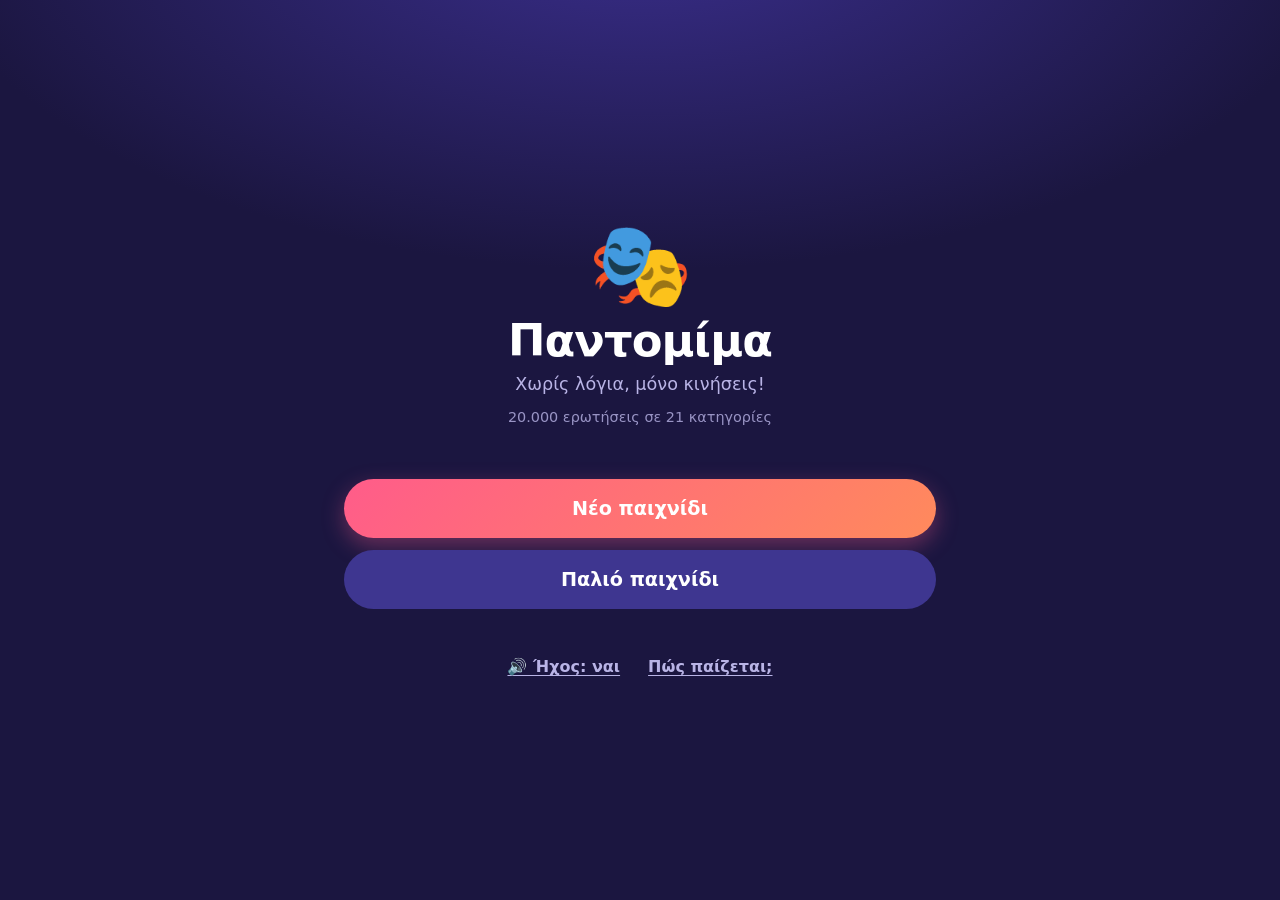
<file: pantomima/index.html>
<!doctype html>
<html lang="el">
<head>
  <meta charset="utf-8">
  <meta name="viewport" content="width=device-width, initial-scale=1, viewport-fit=cover">
  <meta name="theme-color" content="#1b1640">
  <meta name="mobile-web-app-capable" content="yes">
  <meta name="apple-mobile-web-app-capable" content="yes">
  <meta name="apple-mobile-web-app-title" content="Παντομίμα">
  <title>Παντομίμα</title>
  <link rel="manifest" href="manifest.webmanifest">
  <link rel="icon" href="icon.svg" type="image/svg+xml">
  <link rel="stylesheet" href="style.css">
</head>
<body>
  <div id="app">

    <!-- ΑΡΧΙΚΗ -->
    <section class="screen" data-screen="home">
      <div class="home-hero">
        <div class="logo">🎭</div>
        <h1>Παντομίμα</h1>
        <p class="tagline">Χωρίς λόγια, μόνο κινήσεις!</p>
        <p class="count" id="home-count"></p>
      </div>
      <div class="stack">
        <button class="btn btn-primary btn-xl" data-action="new-game">Νέο παιχνίδι</button>
        <button class="btn btn-secondary btn-xl" data-action="open-saves">Παλιό παιχνίδι <span class="badge" id="saves-badge" hidden></span></button>
      </div>
      <div class="home-footer">
        <button class="btn-link" data-action="toggle-sound" id="sound-toggle">🔊 Ήχος: ναι</button>
        <button class="btn-link" data-action="open-rules">Πώς παίζεται;</button>
      </div>
    </section>

    <!-- ΑΠΟΘΗΚΕΥΜΕΝΑ -->
    <section class="screen" data-screen="saves" hidden>
      <header class="topbar">
        <button class="icon-btn" data-action="go-home" aria-label="Πίσω">←</button>
        <h2>Αποθηκευμένα παιχνίδια</h2>
      </header>
      <div id="saves-list" class="saves-list"></div>
    </section>

    <!-- ΒΗΜΑ 1: ΟΜΑΔΕΣ -->
    <section class="screen" data-screen="setup-teams" hidden>
      <header class="topbar">
        <button class="icon-btn" data-action="go-home" aria-label="Πίσω">←</button>
        <h2>Ομάδες</h2>
        <span class="step">1/2</span>
      </header>
      <div class="card">
        <label class="label">Πόσες ομάδες παίζουν;</label>
        <div class="stepper" id="team-count-stepper">
          <button class="icon-btn" data-action="team-count" data-delta="-1" aria-label="Λιγότερες">−</button>
          <output id="team-count">2</output>
          <button class="icon-btn" data-action="team-count" data-delta="1" aria-label="Περισσότερες">+</button>
        </div>
      </div>
      <div id="teams-editor" class="teams-editor"></div>
      <div class="bottom-bar">
        <button class="btn btn-primary btn-block" data-action="teams-next">Συνέχεια →</button>
      </div>
    </section>

    <!-- ΒΗΜΑ 2: ΡΥΘΜΙΣΕΙΣ -->
    <section class="screen" data-screen="setup-settings" hidden>
      <header class="topbar">
        <button class="icon-btn" data-action="back-to-teams" aria-label="Πίσω">←</button>
        <h2>Ρυθμίσεις</h2>
        <span class="step">2/2</span>
      </header>

      <div class="card">
        <label class="label">⏱️ Χρόνος για κάθε ερώτηση</label>
        <div class="chips" id="time-chips"></div>
        <div class="custom-row">
          <span>ή</span>
          <input type="number" id="time-custom" min="10" max="600" inputmode="numeric" placeholder="άλλο">
          <span>δευτερόλεπτα</span>
        </div>
      </div>

      <div class="card">
        <label class="label">🔁 Γύροι</label>
        <p class="hint">Σε κάθε γύρο παίζει μία φορά κάθε ομάδα.</p>
        <div class="stepper">
          <button class="icon-btn" data-action="rounds" data-delta="-1" aria-label="Λιγότεροι">−</button>
          <output id="rounds">5</output>
          <button class="icon-btn" data-action="rounds" data-delta="1" aria-label="Περισσότεροι">+</button>
        </div>
      </div>

      <div class="card">
        <label class="label">⏭️ Skip ανά ομάδα (για όλο το παιχνίδι)</label>
        <div class="stepper">
          <button class="icon-btn" data-action="skips" data-delta="-1" aria-label="Λιγότερα">−</button>
          <output id="skips">3</output>
          <button class="icon-btn" data-action="skips" data-delta="1" aria-label="Περισσότερα">+</button>
        </div>
        <label class="switch-row"><input type="checkbox" id="skips-unlimited"> Απεριόριστα skip</label>
      </div>

      <div class="card">
        <div class="label-row">
          <label class="label">📂 Κατηγορίες</label>
          <div>
            <button class="btn-link" data-action="cats-all">Όλες</button>
            <button class="btn-link" data-action="cats-none">Καμία</button>
          </div>
        </div>
        <div id="cats" class="cats"></div>
        <p class="hint" id="cats-total"></p>
      </div>

      <div class="bottom-bar">
        <button class="btn btn-primary btn-block" data-action="start-game">Ξεκινάμε! 🎉</button>
      </div>
    </section>

    <!-- ΣΕΙΡΑ ΟΜΑΔΑΣ -->
    <section class="screen team-bg" data-screen="turn" hidden>
      <header class="topbar on-color">
        <button class="icon-btn" data-action="open-menu" aria-label="Μενού">☰</button>
        <h2 id="turn-round"></h2>
        <span></span>
      </header>
      <div class="turn-center">
        <p class="turn-sub">Σειρά έχει η ομάδα</p>
        <h1 class="turn-team" id="turn-team"></h1>
        <div class="turn-meta" id="turn-meta"></div>
        <p class="turn-hint">Δώσε το κινητό σε όποιον θα παίξει παντομίμα.<br>Οι υπόλοιποι της ομάδας… μην κοιτάτε! 🙈</p>
        <button class="btn btn-light btn-xl" data-action="reveal">Δείξε μου την ερώτηση</button>
      </div>
      <div id="turn-scores" class="mini-scores"></div>
    </section>

    <!-- ΠΑΙΧΝΙΔΙ -->
    <section class="screen team-bg" data-screen="play" hidden>
      <header class="topbar on-color">
        <button class="icon-btn" data-action="open-menu" aria-label="Μενού">☰</button>
        <h2 id="play-team"></h2>
        <span class="skips-left" id="play-skips"></span>
      </header>
      <div class="play-center">
        <div class="timer" id="timer">
          <svg viewBox="0 0 120 120" aria-hidden="true">
            <circle class="timer-track" cx="60" cy="60" r="54"></circle>
            <circle class="timer-bar" id="timer-bar" cx="60" cy="60" r="54"></circle>
          </svg>
          <span id="timer-text">60</span>
        </div>
        <div class="prompt-card" id="prompt-card">
          <div class="prompt-cat" id="prompt-cat"></div>
          <div class="prompt-text" id="prompt-text"></div>
        </div>
      </div>
      <div class="play-actions" id="play-actions-ready">
        <button class="btn btn-ghost" data-action="skip" id="btn-skip-ready">⏭️ Skip</button>
        <button class="btn btn-light btn-xl" data-action="start-timer">▶ Ξεκίνα τον χρόνο</button>
      </div>
      <div class="play-actions" id="play-actions-running" hidden>
        <button class="btn btn-ghost" data-action="skip" id="btn-skip-running">⏭️ Skip</button>
        <button class="btn btn-ghost" data-action="pause" aria-label="Παύση">❚❚</button>
        <button class="btn btn-success btn-xl" data-action="correct">✓ Σωστό!</button>
      </div>
    </section>

    <!-- ΑΠΟΤΕΛΕΣΜΑ ΓΥΡΟΥ -->
    <section class="screen team-bg" data-screen="result" hidden>
      <header class="topbar on-color">
        <button class="icon-btn" data-action="open-menu" aria-label="Μενού">☰</button>
        <h2 id="result-team"></h2>
        <span></span>
      </header>
      <div class="result-center">
        <div class="result-emoji" id="result-emoji"></div>
        <h1 id="result-title"></h1>
        <p class="result-answer">Η ερώτηση ήταν:<br><strong id="result-answer"></strong></p>
        <button class="btn-link on-color" data-action="override" id="btn-override" hidden>Τελικά το βρήκαν (+1)</button>
        <button class="btn-link on-color" data-action="undo-correct" id="btn-undo" hidden>Ακύρωση πόντου</button>
      </div>
      <div id="result-scores" class="mini-scores"></div>
      <div class="bottom-bar">
        <button class="btn btn-light btn-block btn-xl" data-action="next-turn" id="btn-next-turn">Επόμενη ομάδα →</button>
      </div>
    </section>

    <!-- ΤΕΛΙΚΟ ΣΚΟΡ -->
    <section class="screen" data-screen="final" hidden>
      <canvas id="confetti" aria-hidden="true"></canvas>
      <div class="final-head" id="final-head"></div>
      <ol class="podium" id="final-list"></ol>
      <div class="final-stats" id="final-stats"></div>
      <div class="stack">
        <button class="btn btn-primary btn-block" data-action="save-game" id="btn-final-save">💾 Αποθήκευση παιχνιδιού</button>
        <button class="btn btn-secondary btn-block" data-action="rematch">🔁 Ρεβάνς με τις ίδιες ομάδες</button>
        <button class="btn btn-ghost-dark btn-block" data-action="go-home">Αρχική</button>
      </div>
    </section>

  </div>

  <!-- ΜΕΝΟΥ ΠΑΙΧΝΙΔΙΟΥ -->
  <div class="modal" id="menu" hidden>
    <div class="modal-box">
      <h3>Παύση</h3>
      <div id="menu-scores" class="menu-scores"></div>
      <div class="stack">
        <button class="btn btn-primary btn-block" data-action="close-menu">▶ Συνέχεια</button>
        <button class="btn btn-secondary btn-block" data-action="save-game">💾 Αποθήκευση</button>
        <button class="btn btn-secondary btn-block" data-action="end-game">🏁 Τέλος παιχνιδιού τώρα</button>
        <button class="btn btn-ghost-dark btn-block" data-action="quit">Έξοδος στην αρχική</button>
      </div>
    </div>
  </div>

  <!-- ΔΙΑΛΟΓΟΣ ΚΕΙΜΕΝΟΥ / ΕΠΙΒΕΒΑΙΩΣΗΣ -->
  <div class="modal" id="dialog" hidden>
    <form class="modal-box" id="dialog-form" method="dialog">
      <h3 id="dialog-title"></h3>
      <p id="dialog-text"></p>
      <input type="text" id="dialog-input" maxlength="60" hidden>
      <div class="dialog-actions">
        <button type="button" class="btn btn-ghost-dark" id="dialog-cancel">Άκυρο</button>
        <button type="submit" class="btn btn-primary" id="dialog-ok">OK</button>
      </div>
    </form>
  </div>

  <!-- ΚΑΝΟΝΕΣ -->
  <div class="modal" id="rules" hidden>
    <div class="modal-box">
      <h3>Πώς παίζεται</h3>
      <ol class="rules">
        <li>Φτιάξτε ομάδες, διαλέξτε όνομα και χρώμα για την καθεμία.</li>
        <li>Ορίστε χρόνο ανά ερώτηση, γύρους, skip και κατηγορίες.</li>
        <li>Σε κάθε γύρο παίζει μία φορά κάθε ομάδα. Ένας παίκτης βλέπει την ερώτηση και τη δείχνει με παντομίμα, <b>χωρίς λόγια και ήχους</b>.</li>
        <li>Αν η ομάδα το βρει πριν τελειώσει ο χρόνος, παίρνει 1 πόντο.</li>
        <li>Το skip αλλάζει την ερώτηση και ο χρόνος ξεκινάει από την αρχή. Κάθε ομάδα έχει συγκεκριμένο αριθμό skip για όλο το παιχνίδι.</li>
        <li>Τα <b>Βιντεοπαιχνίδια</b> είναι πάντα στα αγγλικά.</li>
        <li>Στο τέλος βλέπετε το σκορ και ποια ομάδα κέρδισε!</li>
      </ol>
      <button class="btn btn-primary btn-block" data-action="close-rules">Κατάλαβα</button>
    </div>
  </div>

  <div class="toast" id="toast" hidden></div>

  <script src="data.js"></script>
  <script src="app.js"></script>
</body>
</html>
</file>
<file: pantomima/style.css>
:root {
  --bg: #1b1640;
  --bg-2: #262058;
  --card: #2f2869;
  --text: #ffffff;
  --muted: #b9b4e6;
  --primary: #ff5c8a;
  --primary-2: #ff8a5c;
  --secondary: #3e3690;
  --success: #22c55e;
  --danger: #ef4444;
  --team: #6d28d9;
  --team-ink: #ffffff;
  --radius: 18px;
  --shadow: 0 10px 30px rgba(0, 0, 0, .25);
  color-scheme: dark;
}

* { box-sizing: border-box; -webkit-tap-highlight-color: transparent; }
[hidden] { display: none !important; }

html, body { height: 100%; }
body {
  margin: 0;
  font-family: system-ui, -apple-system, "Segoe UI", Roboto, "Noto Sans", Arial, sans-serif;
  background: radial-gradient(1200px 600px at 50% -10%, #3b2f8f 0%, var(--bg) 60%);
  background-color: var(--bg);
  color: var(--text);
  -webkit-font-smoothing: antialiased;
  overscroll-behavior: none;
}

#app { max-width: 640px; margin: 0 auto; min-height: 100%; }

.screen {
  min-height: 100vh;
  min-height: 100dvh;
  padding: max(16px, env(safe-area-inset-top)) 16px max(16px, env(safe-area-inset-bottom));
  display: flex;
  flex-direction: column;
  gap: 16px;
}

h1, h2, h3 { margin: 0; line-height: 1.15; }
h2 { font-size: 1.2rem; }

/* ---------- Κουμπιά ---------- */
.btn {
  appearance: none;
  border: 0;
  border-radius: 999px;
  padding: 14px 22px;
  font: inherit;
  font-weight: 700;
  font-size: 1.05rem;
  color: var(--text);
  cursor: pointer;
  transition: transform .08s ease, filter .15s ease, opacity .15s;
  display: inline-flex;
  align-items: center;
  justify-content: center;
  gap: 8px;
  touch-action: manipulation;
}
.btn:active { transform: scale(.97); }
.btn:disabled { opacity: .4; cursor: not-allowed; }
.btn-xl { padding: 18px 26px; font-size: 1.2rem; }
.btn-block { width: 100%; }
.btn-primary { background: linear-gradient(135deg, var(--primary), var(--primary-2)); box-shadow: 0 8px 22px rgba(255, 92, 138, .35); }
.btn-secondary { background: var(--secondary); }
.btn-success { background: var(--success); color: #062b14; box-shadow: 0 8px 22px rgba(0,0,0,.2); }
.btn-light { background: #fff; color: #1f1a3d; box-shadow: 0 8px 22px rgba(0,0,0,.2); }
.btn-ghost { background: rgba(255,255,255,.18); color: var(--team-ink); }
.btn-ghost-dark { background: transparent; border: 2px solid rgba(255,255,255,.2); }
.btn-danger { background: var(--danger); }

.btn-link {
  background: none; border: 0; color: var(--muted); font: inherit; font-weight: 600;
  padding: 8px; cursor: pointer; text-decoration: underline; text-underline-offset: 3px;
}
.btn-link.on-color { color: var(--team-ink); opacity: .85; }

.icon-btn {
  width: 44px; height: 44px; border-radius: 50%;
  border: 0; background: rgba(255,255,255,.12); color: inherit;
  font-size: 1.4rem; font-weight: 700; cursor: pointer;
  display: inline-flex; align-items: center; justify-content: center;
  flex-shrink: 0;
}
.icon-btn:active { transform: scale(.94); }

.badge {
  background: #fff; color: var(--bg); border-radius: 999px; font-size: .8rem;
  padding: 2px 8px; margin-left: 4px;
}

.stack { display: flex; flex-direction: column; gap: 12px; }

/* ---------- Αρχική ---------- */
[data-screen="home"] { justify-content: center; text-align: center; }
.home-hero { margin-bottom: 24px; }
.logo { font-size: 84px; animation: bob 2.6s ease-in-out infinite; }
@keyframes bob { 50% { transform: translateY(-8px) rotate(-4deg); } }
.home-hero h1 { font-size: 2.8rem; letter-spacing: -.02em; }
.tagline { color: var(--muted); margin: 8px 0 0; font-size: 1.1rem; }
.count { color: var(--muted); font-size: .9rem; opacity: .8; }
.home-footer { margin-top: 24px; display: flex; justify-content: center; gap: 12px; flex-wrap: wrap; }

/* ---------- Topbar ---------- */
.topbar { display: flex; align-items: center; gap: 12px; }
.topbar h2 { flex: 1; text-align: center; }
.topbar > span, .topbar .step { min-width: 44px; text-align: right; color: var(--muted); font-weight: 600; }
.topbar.on-color { color: var(--team-ink); }
.topbar.on-color .icon-btn { background: rgba(0,0,0,.15); }

/* ---------- Κάρτες / φόρμες ---------- */
.card { background: var(--card); border-radius: var(--radius); padding: 16px; box-shadow: var(--shadow); }
.label { display: block; font-weight: 700; margin-bottom: 10px; }
.label-row { display: flex; justify-content: space-between; align-items: center; }
.label-row .label { margin: 0; }
.hint { color: var(--muted); margin: 4px 0 10px; font-size: .9rem; }

.stepper { display: flex; align-items: center; justify-content: center; gap: 24px; }
.stepper output { font-size: 2rem; font-weight: 800; min-width: 56px; text-align: center; }
.stepper.disabled { opacity: .35; pointer-events: none; }

.chips { display: flex; flex-wrap: wrap; gap: 8px; }
.chip {
  border: 2px solid rgba(255,255,255,.18); background: transparent; color: var(--text);
  padding: 10px 16px; border-radius: 999px; font: inherit; font-weight: 700; cursor: pointer;
}
.chip.active { background: #fff; color: var(--bg); border-color: #fff; }

.custom-row { display: flex; align-items: center; gap: 8px; margin-top: 12px; color: var(--muted); }
input[type="number"], input[type="text"] {
  background: rgba(255,255,255,.08); border: 2px solid rgba(255,255,255,.15); color: var(--text);
  border-radius: 12px; padding: 10px 12px; font: inherit; font-size: 1rem; width: 100%;
  min-width: 0;
}
.custom-row input { width: 90px; }
input:focus { outline: none; border-color: var(--primary); }

.switch-row { display: flex; align-items: center; gap: 10px; margin-top: 14px; justify-content: center; font-weight: 600; }
.switch-row input { width: 22px; height: 22px; accent-color: var(--primary); }

/* ---------- Επεξεργασία ομάδων ---------- */
.teams-editor { display: flex; flex-direction: column; gap: 12px; }
.team-edit { border-left: 8px solid var(--c, #888); }
.team-edit .row { display: flex; gap: 10px; align-items: center; }
.team-edit .dot { width: 36px; height: 36px; border-radius: 50%; background: var(--c); flex-shrink: 0; box-shadow: inset 0 0 0 3px rgba(255,255,255,.4); }
.swatches { display: flex; flex-wrap: wrap; gap: 8px; margin-top: 12px; }
.swatch {
  width: 34px; height: 34px; border-radius: 50%; border: 3px solid transparent; cursor: pointer;
  background: var(--c); padding: 0; position: relative;
}
.swatch.active { border-color: #fff; transform: scale(1.1); }
.swatch.taken { opacity: .25; }
.swatch-custom {
  width: 34px; height: 34px; border-radius: 50%; border: 2px dashed rgba(255,255,255,.4);
  overflow: hidden; position: relative; display: inline-flex; align-items: center; justify-content: center;
  font-size: 1rem; cursor: pointer;
}
.swatch-custom input { position: absolute; inset: 0; opacity: 0; cursor: pointer; width: 100%; height: 100%; }

/* ---------- Κατηγορίες ---------- */
.cats { display: grid; grid-template-columns: repeat(auto-fill, minmax(150px, 1fr)); gap: 8px; margin-top: 12px; }
.cat {
  display: flex; align-items: center; gap: 8px; padding: 10px 12px; border-radius: 14px;
  background: rgba(255,255,255,.06); border: 2px solid transparent; cursor: pointer; user-select: none;
  font-weight: 600; font-size: .95rem; line-height: 1.2;
}
.cat input { display: none; }
.cat .ico { font-size: 1.3rem; }
.cat small { display: block; color: var(--muted); font-weight: 500; font-size: .75rem; }
.cat.on { background: rgba(255, 92, 138, .18); border-color: var(--primary); }

.bottom-bar { margin-top: auto; position: sticky; bottom: max(12px, env(safe-area-inset-bottom)); padding-top: 8px; }

/* ---------- Χρώμα ομάδας ---------- */
.team-bg { background: var(--team); color: var(--team-ink); transition: background .4s ease; }
body.in-team { background: var(--team); }

.turn-center, .result-center, .play-center {
  flex: 1; display: flex; flex-direction: column; align-items: center; justify-content: center; text-align: center; gap: 14px;
}
.turn-sub { margin: 0; opacity: .85; font-size: 1.1rem; }
.turn-team { font-size: clamp(2.2rem, 10vw, 3.6rem); word-break: break-word; }
.turn-meta { display: flex; gap: 8px; flex-wrap: wrap; justify-content: center; }
.pill { background: rgba(0,0,0,.18); border-radius: 999px; padding: 6px 12px; font-weight: 700; font-size: .9rem; }
.turn-hint { opacity: .85; max-width: 360px; line-height: 1.45; }

.mini-scores { display: flex; flex-wrap: wrap; gap: 8px; justify-content: center; }
.mini-score {
  display: flex; align-items: center; gap: 8px; padding: 6px 12px 6px 6px; border-radius: 999px;
  background: rgba(0,0,0,.2); font-weight: 700; font-size: .9rem;
}
.mini-score .dot { width: 20px; height: 20px; border-radius: 50%; background: var(--c); border: 2px solid rgba(255,255,255,.7); }
.mini-score.current { outline: 2px solid currentColor; }

/* ---------- Χρονόμετρο ---------- */
.timer { position: relative; width: 140px; height: 140px; }
.timer svg { width: 100%; height: 100%; transform: rotate(-90deg); }
.timer circle { fill: none; stroke-width: 10; }
.timer-track { stroke: rgba(0,0,0,.18); }
.timer-bar { stroke: currentColor; stroke-linecap: round; stroke-dasharray: 339.29; stroke-dashoffset: 0; transition: stroke-dashoffset .25s linear; }
#timer-text { position: absolute; inset: 0; display: flex; align-items: center; justify-content: center; font-size: 2.6rem; font-weight: 800; font-variant-numeric: tabular-nums; }
.timer.warn #timer-text { animation: pulse .5s ease-in-out infinite alternate; }
.timer.warn .timer-bar { stroke: #fff; }
@keyframes pulse { to { transform: scale(1.15); } }
.timer.paused { opacity: .5; }

.prompt-card {
  background: #fff; color: #1f1a3d; border-radius: 24px; padding: 24px 20px; width: 100%;
  box-shadow: 0 16px 40px rgba(0,0,0,.25); min-height: 180px; display: flex; flex-direction: column; justify-content: center; gap: 10px;
  animation: pop .25s ease;
}
@keyframes pop { from { transform: scale(.9); opacity: 0; } }
.prompt-cat { font-weight: 700; color: #6b6596; font-size: .95rem; }
.prompt-text { font-size: clamp(1.6rem, 7vw, 2.4rem); font-weight: 800; line-height: 1.2; word-break: break-word; }
.prompt-card.hidden-prompt .prompt-text { filter: blur(14px); user-select: none; }

.play-actions { display: flex; gap: 10px; align-items: stretch; }
.play-actions .btn-xl { flex: 1; }
.skips-left { font-weight: 700; color: var(--team-ink) !important; opacity: .9; }

.result-emoji { font-size: 80px; }
.result-center h1 { font-size: 2.2rem; }
.result-answer { font-size: 1.1rem; opacity: .95; line-height: 1.5; }
.result-answer strong { font-size: 1.4rem; }

/* ---------- Τελικό ---------- */
[data-screen="final"] { position: relative; overflow: hidden; }
#confetti { position: fixed; inset: 0; width: 100%; height: 100%; pointer-events: none; z-index: 5; }
.final-head { text-align: center; padding-top: 16px; position: relative; z-index: 6; }
.final-head .trophy { font-size: 80px; }
.final-head h1 { font-size: clamp(1.8rem, 8vw, 2.6rem); margin-top: 8px; }
.final-head p { color: var(--muted); margin: 6px 0 0; }
.podium { list-style: none; margin: 0; padding: 0; display: flex; flex-direction: column; gap: 10px; position: relative; z-index: 6; }
.podium li {
  display: flex; align-items: center; gap: 12px; padding: 14px 16px; border-radius: var(--radius);
  background: var(--c); color: var(--ink); box-shadow: var(--shadow);
}
.podium .pos { font-size: 1.6rem; width: 40px; text-align: center; }
.podium .name { flex: 1; font-weight: 800; font-size: 1.15rem; word-break: break-word; }
.podium .sub { display: block; font-weight: 600; font-size: .8rem; opacity: .85; }
.podium .pts { font-size: 1.8rem; font-weight: 900; }
.podium li.winner { transform: scale(1.03); outline: 3px solid #fff; }
.final-stats { color: var(--muted); text-align: center; font-size: .9rem; position: relative; z-index: 6; }
[data-screen="final"] .stack { position: relative; z-index: 6; margin-top: auto; }

/* ---------- Αποθηκευμένα ---------- */
.saves-list { display: flex; flex-direction: column; gap: 12px; }
.save-item { display: flex; flex-direction: column; gap: 10px; }
.save-item .top { display: flex; justify-content: space-between; gap: 8px; align-items: flex-start; }
.save-item h3 { font-size: 1.1rem; word-break: break-word; }
.save-item .date { color: var(--muted); font-size: .85rem; white-space: nowrap; }
.save-item .status { font-size: .9rem; color: var(--muted); }
.save-item .actions { display: flex; gap: 8px; flex-wrap: wrap; }
.save-item .actions .btn { padding: 10px 16px; font-size: .95rem; }
.empty { text-align: center; color: var(--muted); padding: 40px 16px; line-height: 1.6; }
.empty .big { font-size: 56px; }

/* ---------- Modals ---------- */
.modal {
  position: fixed; inset: 0; background: rgba(10, 8, 30, .7); backdrop-filter: blur(6px);
  display: flex; align-items: center; justify-content: center; padding: 16px; z-index: 50;
}
.modal-box {
  background: var(--bg-2); color: var(--text); border-radius: 24px; padding: 22px; width: 100%; max-width: 420px;
  box-shadow: var(--shadow); display: flex; flex-direction: column; gap: 14px; max-height: 90vh; overflow: auto;
  animation: pop .2s ease;
}
.modal-box h3 { font-size: 1.3rem; text-align: center; }
.modal-box p { margin: 0; color: var(--muted); text-align: center; line-height: 1.45; }
.dialog-actions { display: flex; gap: 10px; }
.dialog-actions .btn { flex: 1; }
.menu-scores { display: flex; flex-direction: column; gap: 6px; }
.menu-scores .row { display: flex; align-items: center; gap: 10px; padding: 8px 12px; border-radius: 12px; background: rgba(255,255,255,.06); font-weight: 600; }
.menu-scores .row .dot { width: 16px; height: 16px; border-radius: 50%; background: var(--c); }
.menu-scores .row .n { margin-left: auto; font-weight: 800; }
.rules { margin: 0; padding-left: 20px; line-height: 1.5; color: var(--muted); display: flex; flex-direction: column; gap: 6px; }
.rules b { color: var(--text); }

.toast {
  position: fixed; left: 50%; bottom: max(24px, env(safe-area-inset-bottom)); transform: translateX(-50%);
  background: #fff; color: #1f1a3d; padding: 12px 20px; border-radius: 999px; font-weight: 700; z-index: 60;
  box-shadow: var(--shadow); max-width: calc(100% - 32px); text-align: center;
  animation: pop .2s ease;
}

@media (min-width: 700px) {
  .screen { padding-left: 24px; padding-right: 24px; }
}

/* Κουμπιά παιχνιδιού σε μία γραμμή */
.play-actions .btn { white-space: nowrap; padding-left: 16px; padding-right: 16px; }
.play-actions .btn-ghost { font-size: 1rem; }
.play-actions [data-action="pause"] { min-width: 56px; font-size: 1.1rem; letter-spacing: -2px; }
.teams-editor { padding-bottom: 8px; }
</file>
